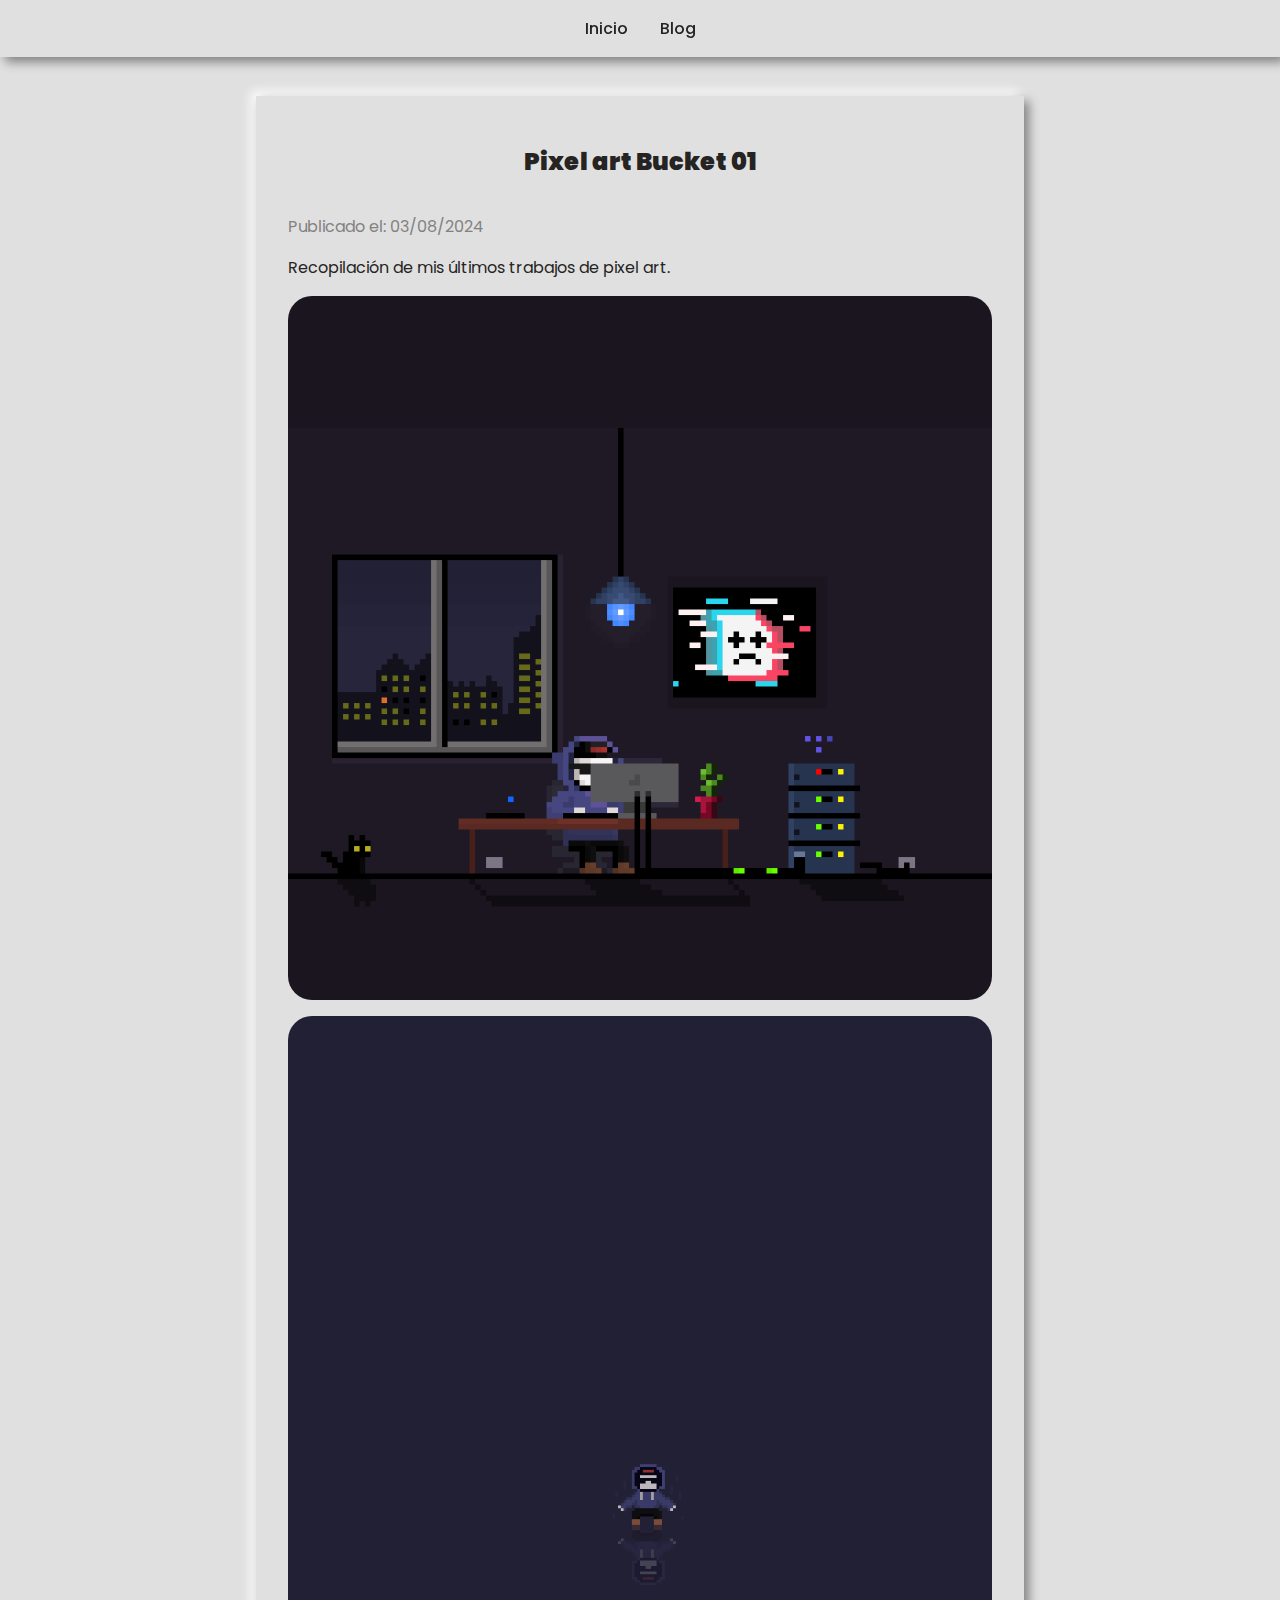
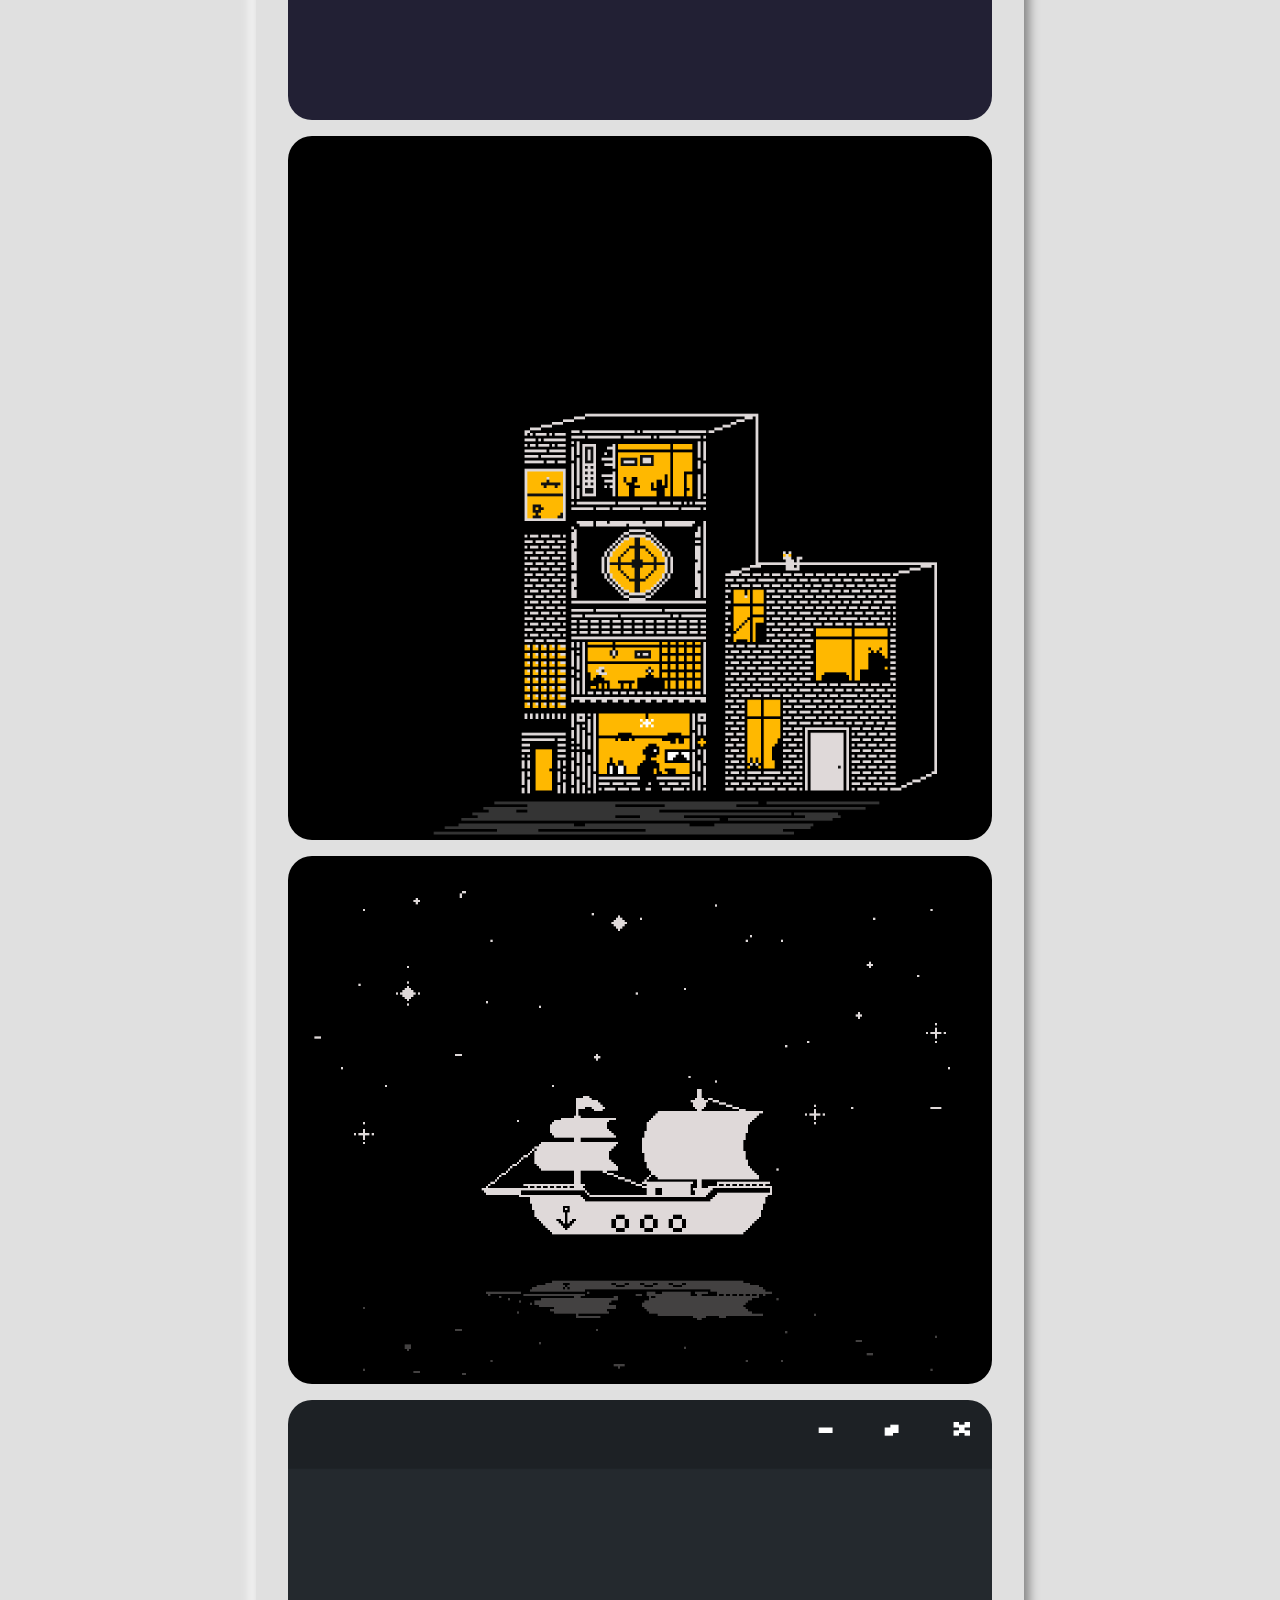
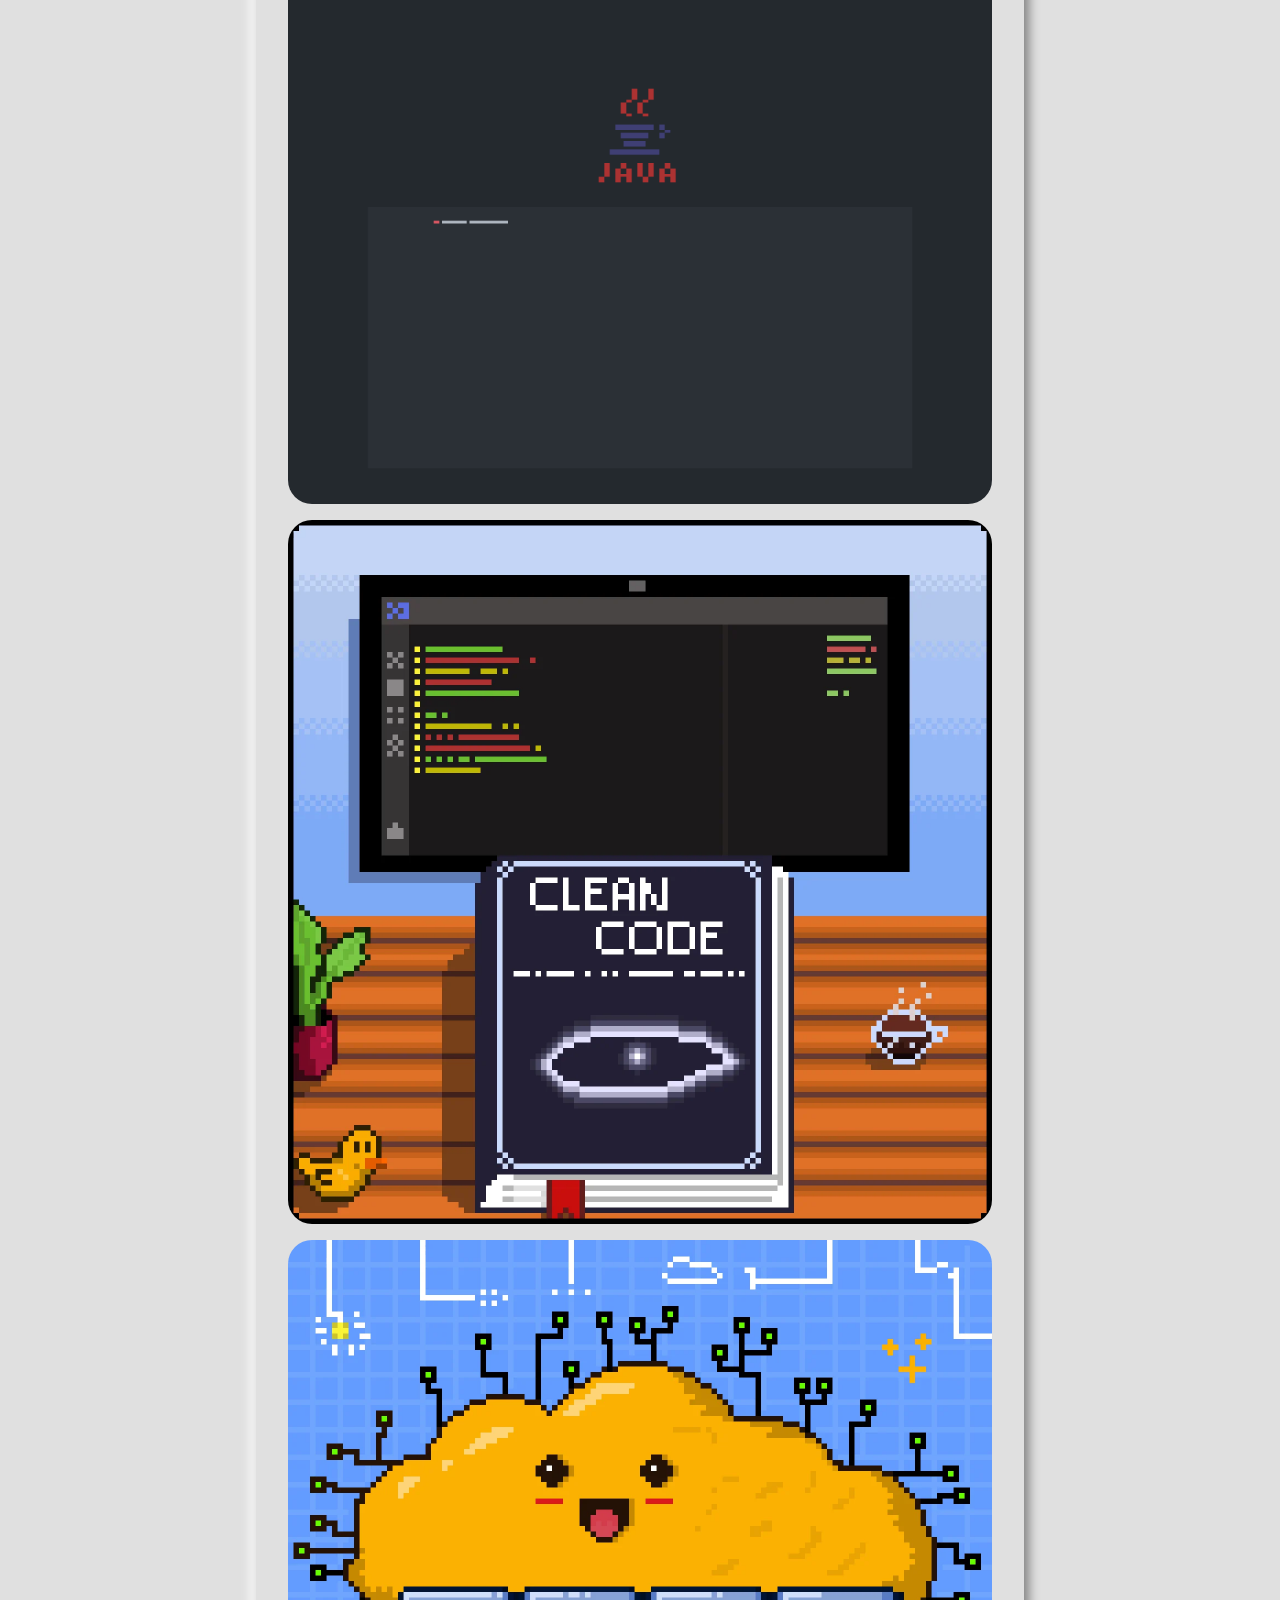
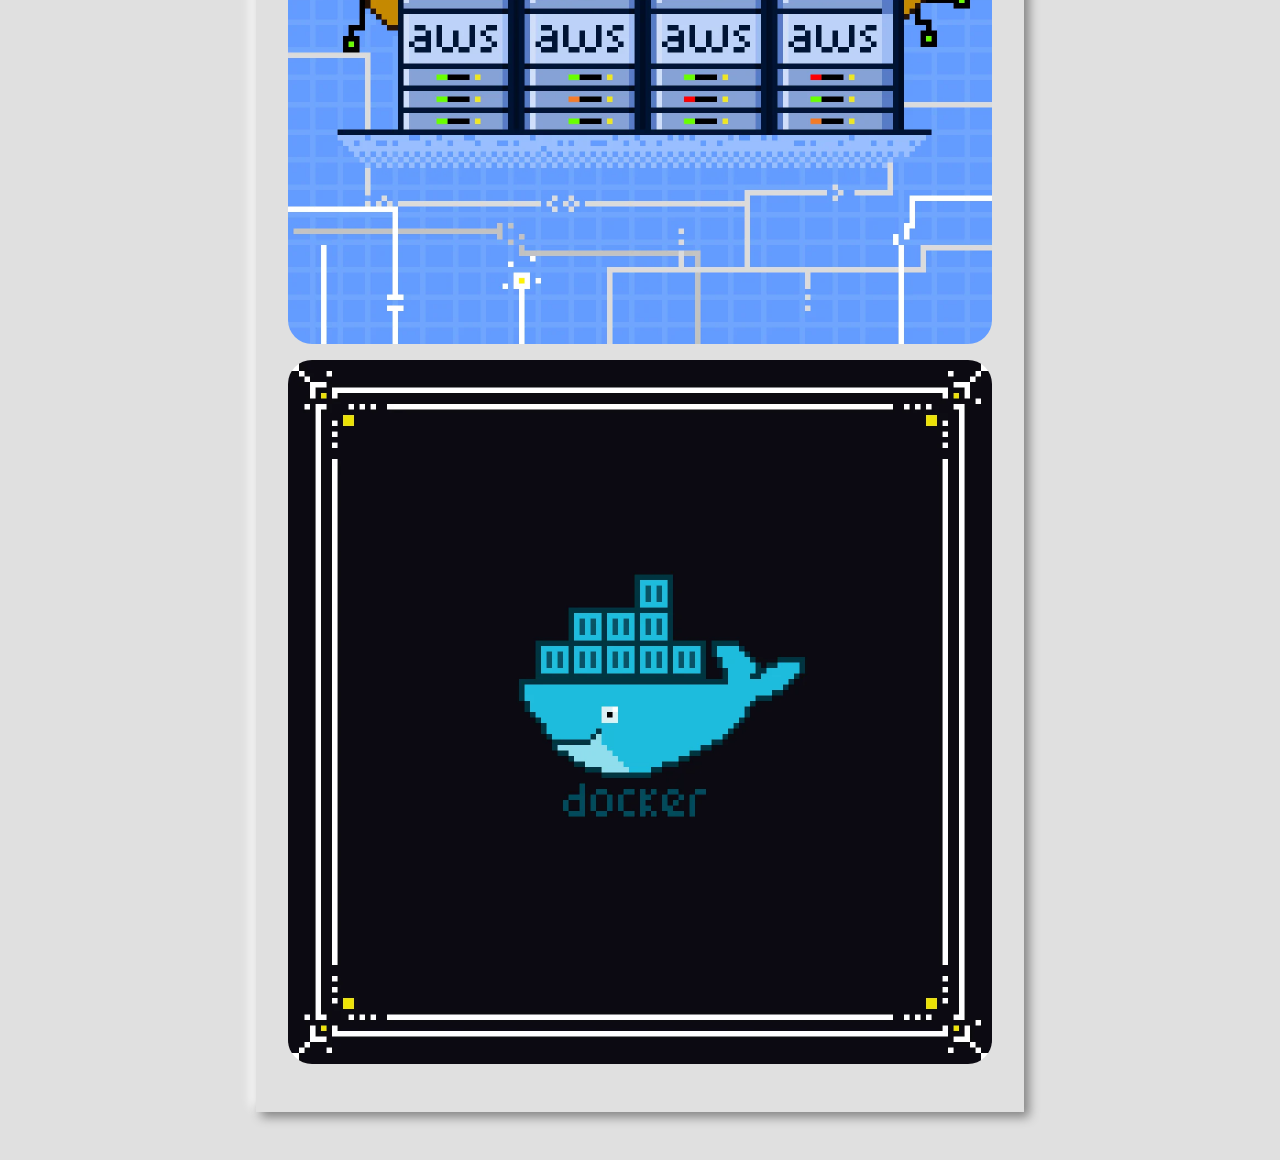
<file: blog/blog_01/index.html>
<!DOCTYPE html>
<html lang="es">
  <head>
    <meta charset="UTF-8" />
    <meta name="viewport" content="width=device-width, initial-scale=1.0" />
    <title>Blog 01</title>
    <link rel="stylesheet" href="../../assets/css/main.css" />
  </head>
  <body>
    <nav class="navbar">
      <ul class="navbar__list">
        <li class="navbar__item">
          <a href="../../index.html" class="navbar__link">Inicio</a>
        </li>
        <li class="navbar__item">
          <a href="../index.html" class="navbar__link">Blog</a>
        </li>
      </ul>
      <!-- <i class="ri-moon-line change-theme" id="theme-button"></i> -->
    </nav>
    <h1>Blog 01</h1>
    <div class="blog-post__body-container">
      <article class="blog-post__content">
        <h2 class="blog-post__title-post title-fade-in">Pixel art Bucket 01</h2>
        <span class="blog-post__date">Publicado el: 03/08/2024</span>
        <p class="parragraph">
          Recopilación de mis últimos trabajos de pixel art.
        </p>
        <div class="blog-post__image-container">
          <img
            src="./assets/mecoding300.webp"
            alt="Descripción de la imagen"
            class="blog-post__image"
          />
        </div>
        <div class="blog-post__image-container">
          <img
            src="./assets/jump.webp"
            alt="Descripción de la imagen"
            class="blog-post__image"
          />
        </div>
        <div class="blog-post__image-container">
          <img
            src="./assets/mmm.webp"
            alt="Descripción de la imagen"
            class="blog-post__image"
          />
        </div>
        <div class="blog-post__image-container">
          <img
            src="./assets/abduction.webp"
            alt="Descripción de la imagen"
            class="blog-post__image"
          />
        </div>
        <div class="blog-post__image-container">
          <img
            src="./assets/javaAnimation.webp"
            alt="Descripción de la imagen"
            class="blog-post__image"
          />
        </div>
        <div class="blog-post__image-container">
          <img
            src="./assets/clean-code2.webp"
            alt="Descripción de la imagen"
            class="blog-post__image"
          />
        </div>
        <div class="blog-post__image-container">
          <img
            src="./assets/aws-cloud.webp"
            alt="Descripción de la imagen"
            class="blog-post__image"
          />
        </div>
        <div class="blog-post__image-container">
          <img
            src="./assets/docker_2.webp"
            alt="Descripción de la imagen"
            class="blog-post__image"
          />
        </div>
      </article>
    </div>
  </body>
</html>
</file>
<file: assets/css/main.css>
/* main.css */
@import 'variables.css';       /* Define variables CSS como colores y fuentes */
@import 'base.css';            /* Estilos globales básicos */
@import 'typography.css';      /* Estilos relacionados con la tipografía */
@import 'layout.css';          /* Estilos de disposición general */
@import 'navbar.css';          /* Estilos para la barra de navegación */
@import 'blog.css';            /* Estilos para la lista y los elementos del blog */
@import 'profile.css';         /* Estilos para el perfil del usuario */
@import 'buttons.css';         /* Estilos para los botones */
@import 'dark-theme.css';      /* Estilos para el tema oscuro */
@import 'filter-tabs.css';     /* Estilos para filtros y pestañas */
@import 'footer.css';          /* Estilos para el pie de página */
@import 'projects-card.css';   /* Estilos para las tarjetas de proyectos */
@import 'responsive.css';      /* Estilos para diseño responsive */
@import 'skills-card.css';     /* Estilos para las tarjetas de habilidades */
@import 'utilities.css';       /* Utilidades CSS adicionales */
@import 'project-section.css'; /* Estilos para la sección de proyectos */
@import 'about-me.css';        /* Estilos para la sección "Sobre mí" */
@import 'work-experience.css'; /* Estilos para la sección de experiencia laboral */
@import 'cv.css';              /* Estilos para la sección de CV */
@import 'audio-player.css';    /* Estilos para el reproductor de audio */
@import 'assitant.css';       /* Estilos para el asistente virtual */
@import 'markdown.css';        /* Estilos para la visualización de Markdown */
</file>
